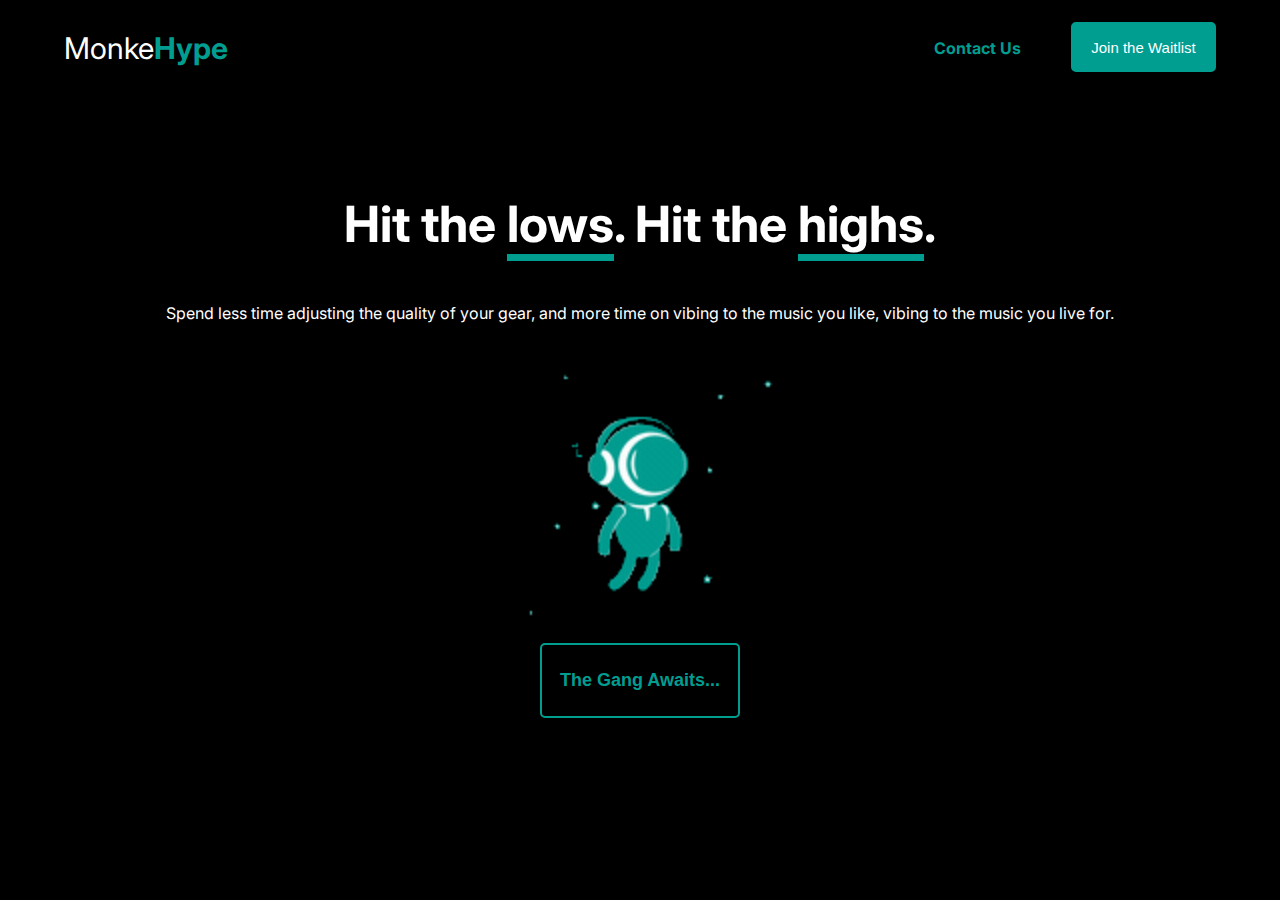
<file: index.html>
<!DOCTYPE html>
<html lang="en">
  <head>
    <meta charset="UTF-8" />
    <meta name="viewport" content="width=device-width, initial-scale=1.0" />
    <title>MonkeHype</title>
    <link rel="stylesheet" href="index.css" />
  </head>
  <body>
    <header class="header">
      <p class="header_title">
        <a href="./index.html">Monke<span class="header_span">Hype</span> </a>
      </p>
      <div class="header_btn">
        <a href="./contact.html"> <p>Contact Us</p></a>
        <a href="./waitlist.html"
          ><button class="waitlist_btn">Join the Waitlist</button></a
        >
      </div>
    </header>
    <section class="intro">
      <h1>Hit the <span>lows</span>. Hit the <span>highs</span>.</h1>
      <p>
        Spend less time adjusting the quality of your gear, and more time on
        vibing to the music you like, vibing to the music you live for.
      </p>
      <img src="./assets/astronaut.gif" height="300" width="300" />
      <a href="./waitlist.html"
        ><button class="btn">The Gang Awaits...</button></a
      >
    </section>
  </body>
</html>
</file>
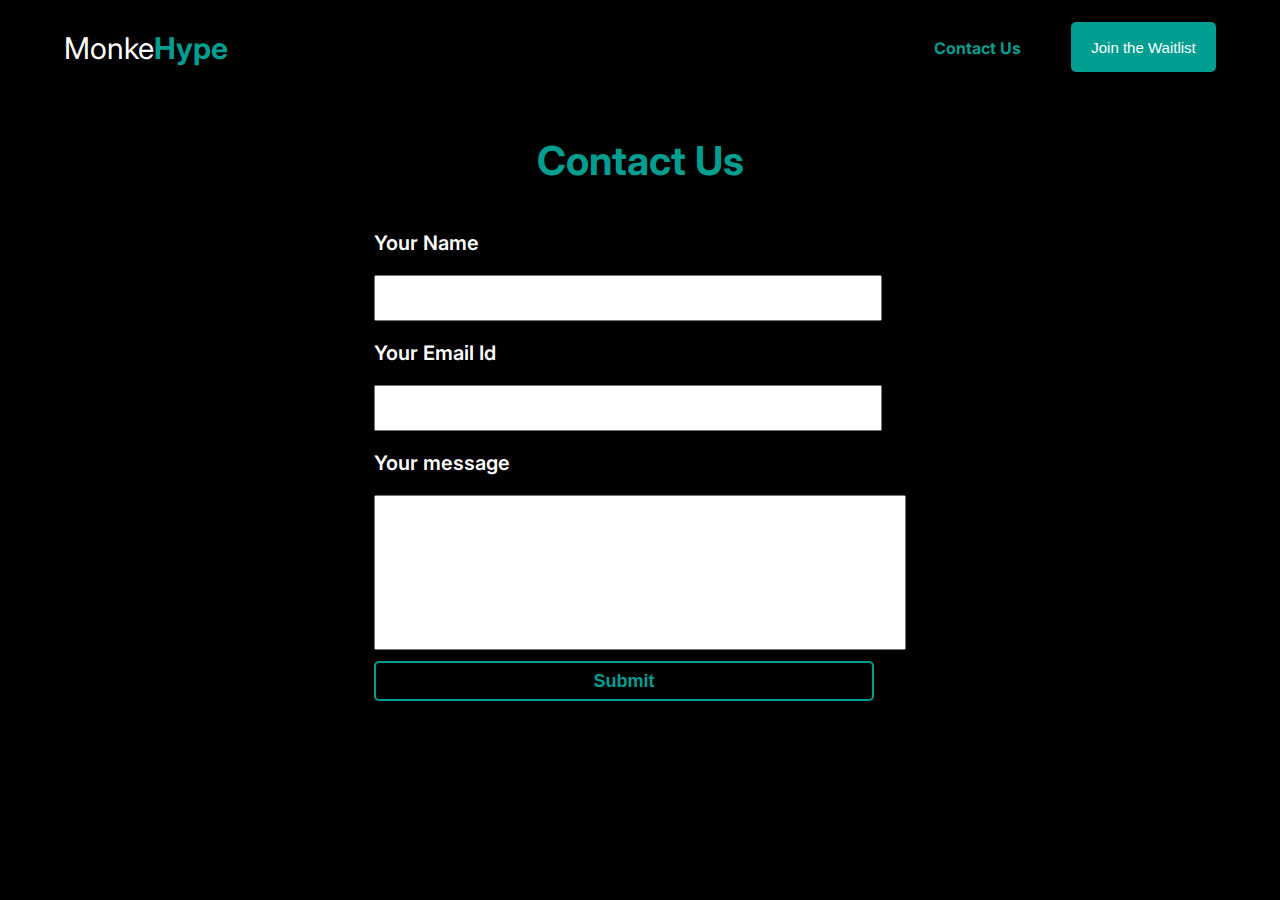
<file: contact.html>
<!DOCTYPE html>
<html lang="en">
  <head>
    <meta charset="UTF-8" />
    <meta name="viewport" content="width=device-width, initial-scale=1.0" />
    <title>Contact Us - MonkeHype</title>
    <link rel="stylesheet" href="contact.css" />
    <script src="index.js"></script>
  </head>
  <body>
    <header class="header">
      <p class="header_title">
        <a href="./index.html">Monke<span class="header_span">Hype</span> </a>
      </p>
      <div class="header_btn">
        <a href="./contact.html"> <p>Contact Us</p></a>
        <a href="./waitlist.html"
          ><button class="waitlist_btn">Join the Waitlist</button></a
        >
      </div>
    </header>
    <section class="intro">
      <h1>Contact Us</h1>
      <form class="form" name="form" onsubmit="return validateForm()">
        <p>Your Name</p>
        <input type="text" id="name" name="name" required />
        <p>Your Email Id</p>
        <input type="text" id="email" name="email" required />
        <p>Your message</p>
        <textarea
          type="text"
          id="message"
          name="message"
          maxlength="200"
          rows="4"
          cols="50"
          required
        ></textarea>
        <input type="submit" id="submit" name="submit" class="btn" />
      </form>
    </section>
  </body>
</html>
</file>
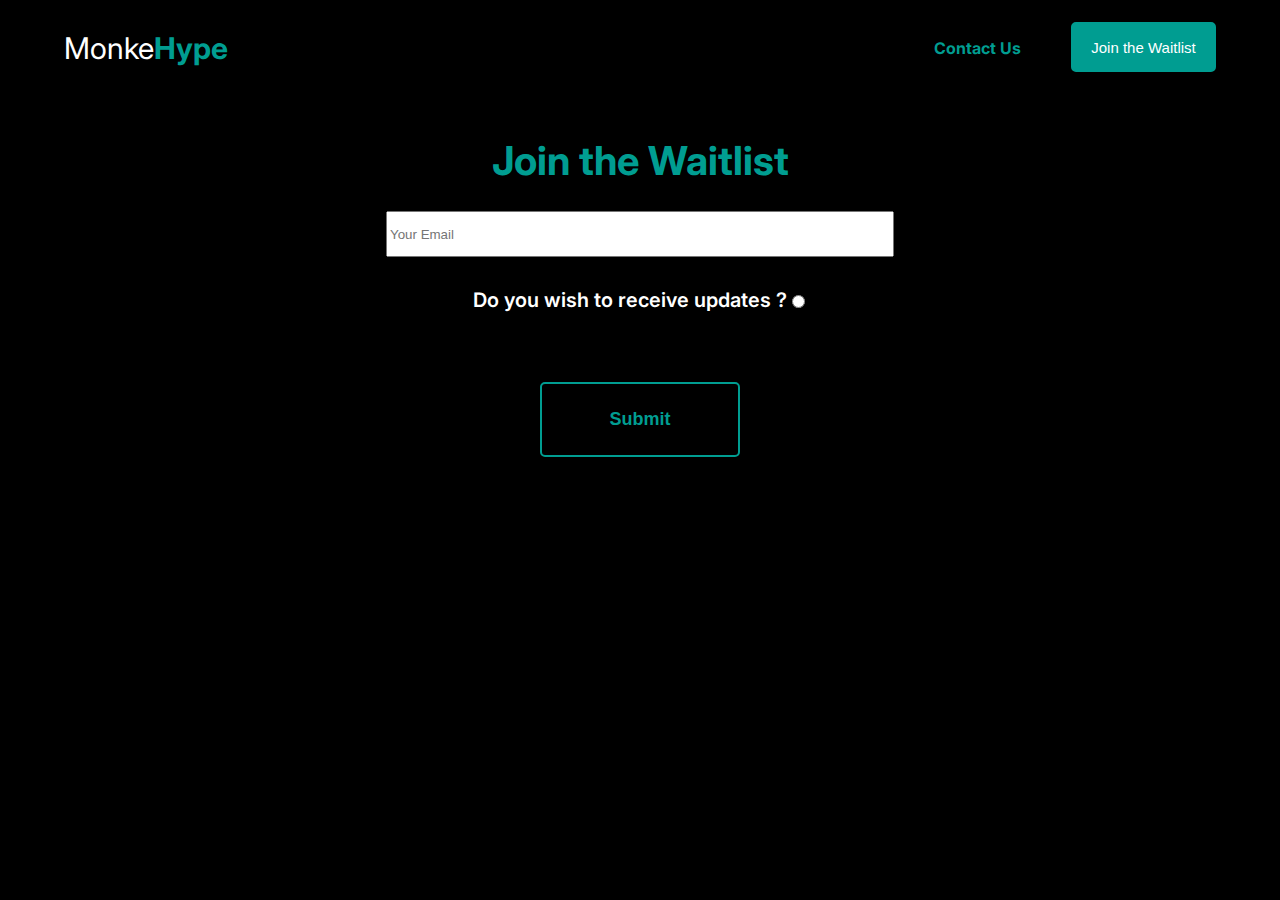
<file: waitlist.html>
<!DOCTYPE html>
<html lang="en">
  <head>
    <meta charset="UTF-8" />
    <meta name="viewport" content="width=device-width, initial-scale=1.0" />
    <title>Waitlist - MonkeHype</title>
    <link rel="stylesheet" href="waitlist.css" />
  </head>
  <body>
    <header class="header">
      <p class="header_title">
        <a href="./index.html">Monke<span class="header_span">Hype</span> </a>
      </p>
      <div class="header_btn">
        <a href="./contact.html"> <p>Contact Us</p></a>
        <a href="./waitlist.html"
          ><button class="waitlist_btn">Join the Waitlist</button></a
        >
      </div>
    </header>
    <section class="intro">
      <h1>Join the Waitlist</h1>
      <form class="form">
        <input
          type="text"
          id="email"
          name="email"
          class="form_email"
          placeholder="Your Email"
        />
        <div class="radio_row">
          <p>Do you wish to receive updates ?</p>
          <input type="radio" class="radio_btn" />
        </div>
        <input type="submit" id="submit" name="submit" class="btn" />
      </form>
    </section>
  </body>
</html>
</file>
<file: index.css>
@import url("https://fonts.googleapis.com/css2?family=Inter:wght@100..900&display=swap");
:root {
  --main: #009d91;
}
html {
  font-family: "Inter", sans-serif;
  font-weight: 400;
  font-style: normal;
  margin: 0;
  height: 100%;
  width: 100%;
  padding: 0;
  color: white;
  background-color: black;
}
a {
  text-decoration: none;
  color: white;
}
a:link {
  text-decoration: none;
}
a:hover {
  text-decoration: none;
}
a:active {
  text-decoration: none;
}
a:visited {
  text-decoration: none;
}
body {
  margin: 0;
  height: 100%;
  width: 100%;
  padding: 0;
}
.header {
  display: flex;
  justify-content: space-between;
  align-items: center;
}
.header_title {
  font-size: 30px;
  padding-left: 5%;
}
.header_span {
  color: var(--main);
  font-weight: bold;
}
.header_btn {
  display: flex;
  gap: 50px;
  padding-right: 5%;
}

.header_btn p {
  color: var(--main);
  font-weight: bold;
}
.header_btn p:hover {
  cursor: pointer;
}
.waitlist_btn {
  color: white;
  height: 50px;
  width: 145px;
  font-size: 15px;
  background-color: var(--main);
  border-color: var(--main);
  border-style: solid;
  border-radius: 5px;
}
.waitlist_btn:hover {
  cursor: pointer;
}
.intro {
  display: flex;
  flex-direction: column;
  align-items: center;
}

.intro h1 {
  font-size: 50px;
  padding-top: 5%;
}
.intro span {
  border-bottom: 7px solid var(--main);
}
.intro p {
  padding-top: 0%;
}

.btn {
  margin-top: 2%;
  color: var(--main);
  height: 75px;
  width: 200px;
  font-size: 18px;
  font-weight: bold;
  background-color: transparent;
  border-color: var(--main);
  border-style: solid;
  border-radius: 5px;
}
.btn:hover {
  cursor: pointer;
}
</file>
<file: contact.css>
@import url("https://fonts.googleapis.com/css2?family=Inter:wght@100..900&display=swap");
:root {
  --main: #009d91;
}
html {
  font-family: "Inter", sans-serif;
  font-weight: 400;
  font-style: normal;
  margin: 0;
  height: 100%;
  width: 100%;
  padding: 0;
  color: white;
  background-color: black;
}
a {
  text-decoration: none;
  color: white;
}
a:link {
  text-decoration: none;
}
a:hover {
  text-decoration: none;
}
a:active {
  text-decoration: none;
}
a:visited {
  text-decoration: none;
}
body {
  margin: 0;
  height: 100%;
  width: 100%;
  padding: 0;
}
.header {
  display: flex;
  justify-content: space-between;
  align-items: center;
}
.header_title {
  font-size: 30px;
  padding-left: 5%;
}
.header_span {
  color: var(--main);
  font-weight: bold;
}
.header_btn {
  display: flex;
  gap: 50px;
  padding-right: 5%;
}

.header_btn p {
  color: var(--main);
  font-weight: bold;
}
.header_btn p:hover {
  cursor: pointer;
}
.waitlist_btn {
  color: white;
  height: 50px;
  width: 145px;
  font-size: 15px;
  background-color: var(--main);
  border-color: var(--main);
  border-style: solid;
  border-radius: 5px;
}
.waitlist_btn:hover {
  cursor: pointer;
}
.intro {
  display: flex;
  flex-direction: column;
  align-items: center;
}

.intro h1 {
  font-size: 40px;
  padding-top: 1%;
  color: var(--main);
}
.form {
  display: flex;
  flex-direction: column;
}
.form p {
  font-size: 20px;
  font-weight: 600;
}
.form input {
  width: 500px;
  height: 40px;
}
.form textarea {
  padding: 14px 15px;
  width: 500px;
  height: 125px;
  resize: none;
}
.btn {
  margin-top: 2%;
  color: var(--main);
  height: 75px;
  width: 200px;
  font-size: 18px;
  font-weight: bold;
  background-color: transparent;
  border-color: var(--main);
  border-style: solid;
  border-radius: 5px;
}
.btn:hover {
  cursor: pointer;
}
</file>
<file: waitlist.css>
@import url("https://fonts.googleapis.com/css2?family=Inter:wght@100..900&display=swap");
:root {
  --main: #009d91;
}
html {
  font-family: "Inter", sans-serif;
  font-weight: 400;
  font-style: normal;
  margin: 0;
  height: 100%;
  width: 100%;
  padding: 0;
  color: white;
  background-color: black;
}
a {
  text-decoration: none;
  color: white;
}
a:link {
  text-decoration: none;
}
a:hover {
  text-decoration: none;
}
a:active {
  text-decoration: none;
}
a:visited {
  text-decoration: none;
}
body {
  margin: 0;
  height: 100%;
  width: 100%;
  padding: 0;
}
.header {
  display: flex;
  justify-content: space-between;
  align-items: center;
}
.header_title {
  font-size: 30px;
  padding-left: 5%;
}
.header_span {
  color: var(--main);
  font-weight: bold;
}
.header_btn {
  display: flex;
  gap: 50px;
  padding-right: 5%;
}

.header_btn p {
  color: var(--main);
  font-weight: bold;
}
.header_btn p:hover {
  cursor: pointer;
}
.waitlist_btn {
  color: white;
  height: 50px;
  width: 145px;
  font-size: 15px;
  background-color: var(--main);
  border-color: var(--main);
  border-style: solid;
  border-radius: 5px;
}
.waitlist_btn:hover {
  cursor: pointer;
}
.intro {
  display: flex;
  flex-direction: column;
  align-items: center;
}

.intro h1 {
  font-size: 40px;
  padding-top: 1%;
  color: var(--main);
}
.form {
  display: flex;
  flex-direction: column;
  align-items: center;
}
.form p {
  font-size: 20px;
  font-weight: 600;
}
.form_email {
  width: 500px;
  height: 40px;
  color: var(--main);
}

.btn {
  margin-top: 10%;
  color: var(--main);
  height: 75px;
  width: 200px;
  font-size: 18px;
  font-weight: bold;
  background-color: transparent;
  border-color: var(--main);
  border-style: solid;
  border-radius: 5px;
}
.btn:hover {
  cursor: pointer;
}
.radio_row {
  display: flex;
  padding-top: 2%;
  justify-content: space-between;
}
.radio_btn {
  accent-color: var(--main);
}
</file>
